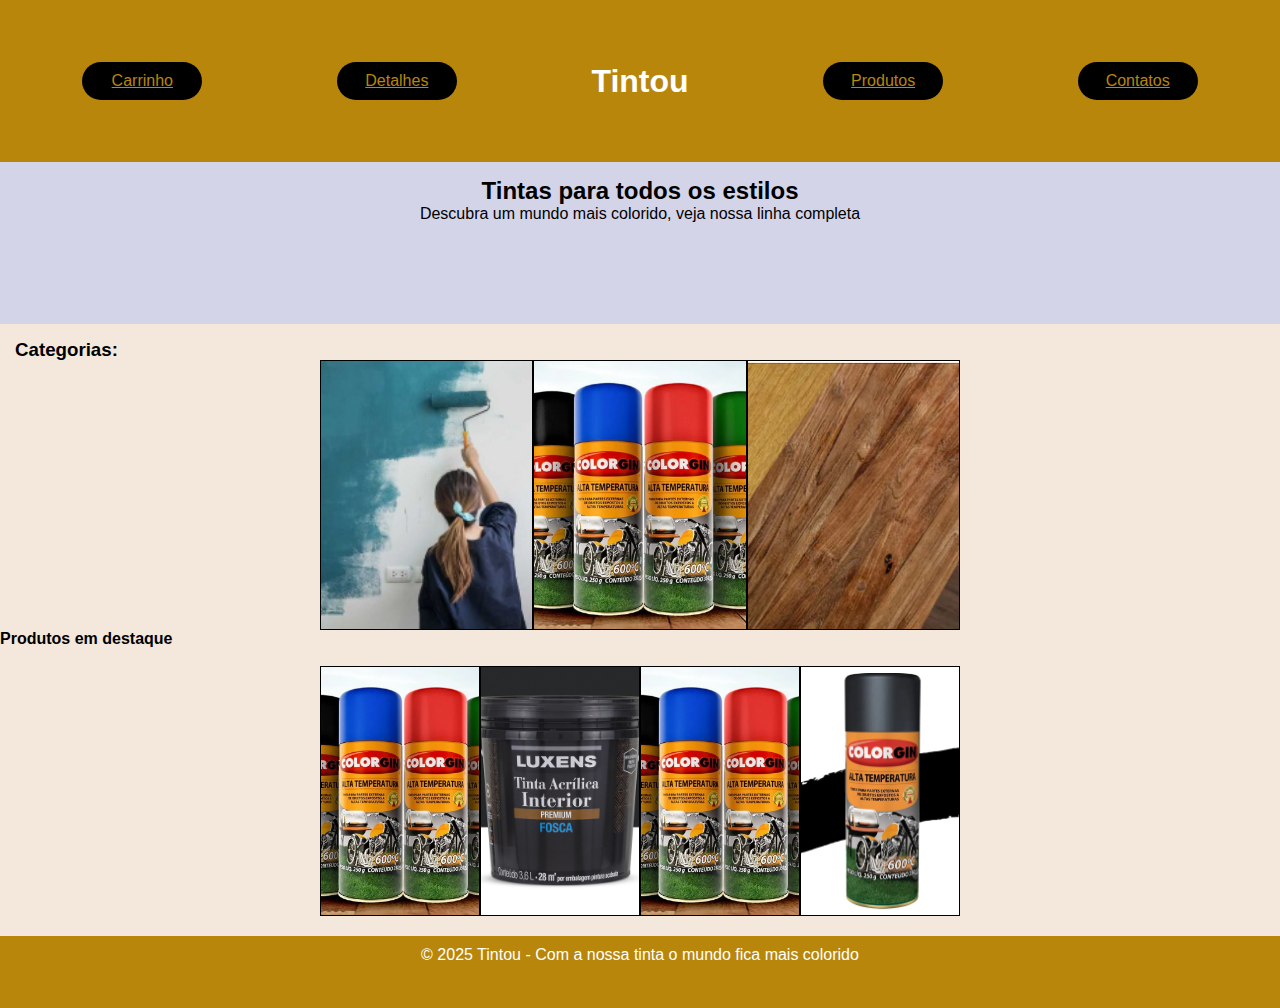
<file: Trabalho-1/index.html>
<!DOCTYPE html>
<html lang="pt-br">

<head>
    <meta charset="UTF-8">
    <meta name="viewport" content="width=device-width, initial-scale=1.0">
    <title>Tintas</title>

    <style>

        *{
            padding: 0%;
            margin: 0%;
            font-family:'Lucida Sans', 'Lucida Sans Regular', 'Lucida Grande', 'Lucida Sans Unicode', Geneva, Verdana, sans-serif;
        }

        body{

            background-color: #f3e8db;
        }

        .container{

            display: grid;
            grid-template-areas: 
            
            'header header header'
            'titulo titulo titulo'
            'categoria categoria categoria'
            'tipo tipo tipo'
            'destaque destaque destaque'
            'tintas tintas tintas'
            'footer footer footer'
            ;

            grid-auto-rows: 18vh 18vh 4vh 30vh 4vh 30vh 8vh;
        }

        header{
            grid-area: header;
            background-color: darkgoldenrod;
            text-align: center;
            color: white;
            padding: 15px;
            display: flex;
            justify-content: space-around;
            align-items: center;
            /* COLOCAR OS LINK COM A MESMA COR DO TEXTO E DAR ESPAÇO ENTRE ELES  */
        }

        .titulo{
                grid-area: titulo;
                background-color: rgb(212, 212, 233);
                text-align: center;
                padding: 15px;
        }

        .categoria{
                grid-area: categoria;
                padding: 15px;
                
        }
        

        .tipo{

            grid-area: tipo;
            display: flex;
            width: 50%;
            max-width: 1000px;
            position: relative;
            left: 25vw;
            
        }

        .item{
            flex: 1;
            overflow: hidden;
            transition: linear 0.4s;
            cursor: pointer;
            border: solid black 1px;
        }

        .item img{
                width: 100%;
                height: 100%;
                object-fit: cover; /* deixa a img sem distorcer*/
                transition: linear 0.4s;
                display: block;
        }

        .tipo:hover .item{
            flex: 1;
        }

        .tipo .item:hover {

            flex: 5;
        }

        .destaque{
            grid-area: destaque;
            padding-bottom: 15px;
        }

        .tintas{

            grid-area: tintas;
            display: flex;
            gap: 0px;
            width: 50%;
            max-width: 1000px;
            position: relative;
            left: 25vw;
            margin-bottom: 20px;

        }

        .tintas:hover .item{
            flex: 1;
        }

        .tintas .item:hover {

            flex: 5;
        }

        footer{
            grid-area: footer;
            background-color: darkgoldenrod;
            text-align: center;
            color: white;
            padding: 10px;
            
        }

        header a{
            background-color: black;
            color:darkgoldenrod;
            padding: 10px;
            width: 100px;
            border-radius: 20px;
            
        }
    @media (min-width: 400px) and (max-width: 800px) {


        header {
                flex-direction: column; 
                gap: 10px; 
            }


            .tipo,
            .tintas {
                width: 90%; 
                left: 0; 
                margin: auto; 
                flex-direction: column;
                height: auto; 
            }


            .item {
                height: 200px; 
                margin-bottom: 10px; 
            }


            .container {
                grid-auto-rows: auto; 
            }


            .titulo h2 {
                font-size: 10px;
            }

            .titulo p {
                font-size: 10px;
            }

    }
        
    </style>

</head>

<body>
    <div class="container">
    <header>
        <a href="carrinhoCompras.html" class="headermenu">Carrinho</a>
        <a href="listagemDetalhes.html" class="headermenu">Detalhes</a>
        <h1> Tintou </h1>
        <a href="listagemProduto.html" class="headermenu">Produtos</a>
        <a href="paginaContato.html" class="headermenu">Contatos</a>
    </header>

    <div class="titulo">
        <h2>Tintas para todos os estilos</h2>
        <p>Descubra um mundo mais colorido, veja nossa linha completa</p>
    </div>  

    <div class="categoria"> 
        <h3> Categorias:</h3>
    </div>

    <div class="tipo"> 
        <!-- Fazer o menu respansivo-->
        <div class="item"> 
            
            <a href="listagemProduto.html"></a><img src="Img/paredet_1.png" alt="tinta de parede"></a>
        
        </div>
        <div class="item"> 
            
            <a href="listagemProduto.html"><img src="Img/Spray_1.png" alt="tinta spray"></a>
            
            </div>
        <div class="item"> 
            <a href="listagemProduto.html"> <img src="Img/tinta madeirat_1.png" alt="tinta para madeira"> </a>
        
        </div>
        
    </div>
    <div class="destaque">
        <h4>Produtos em destaque</h4>
    </div>

    <div class="tintas">
        <div class="item"> <a href=""><img src="Img/Spray_1.png" alt="" > </a></div>
        <div class="item"> <a href=""><img src="Img/tinta_acrilica_fosca_premium_interior_preto_3,6l_91917672_9c30_600x600.jpg" alt="" > </a></div>
        <div class="item"> <a href=""><img src="Img/Spray_1.png" alt="" > </a></div>
        <div class="item"> <a href=""><img src="Img/tinta-spray-alta-temperatura-preto-300ml-sherwin-williams1-99c06e77a14fa837b216795076243439-1024-1024.png" alt=""></a></div>
      
    </div>

    <footer>
        <p>© 2025 Tintou - Com a nossa tinta o mundo fica mais colorido</p>
    </footer>

    </div>

</body>

</html>
</file>
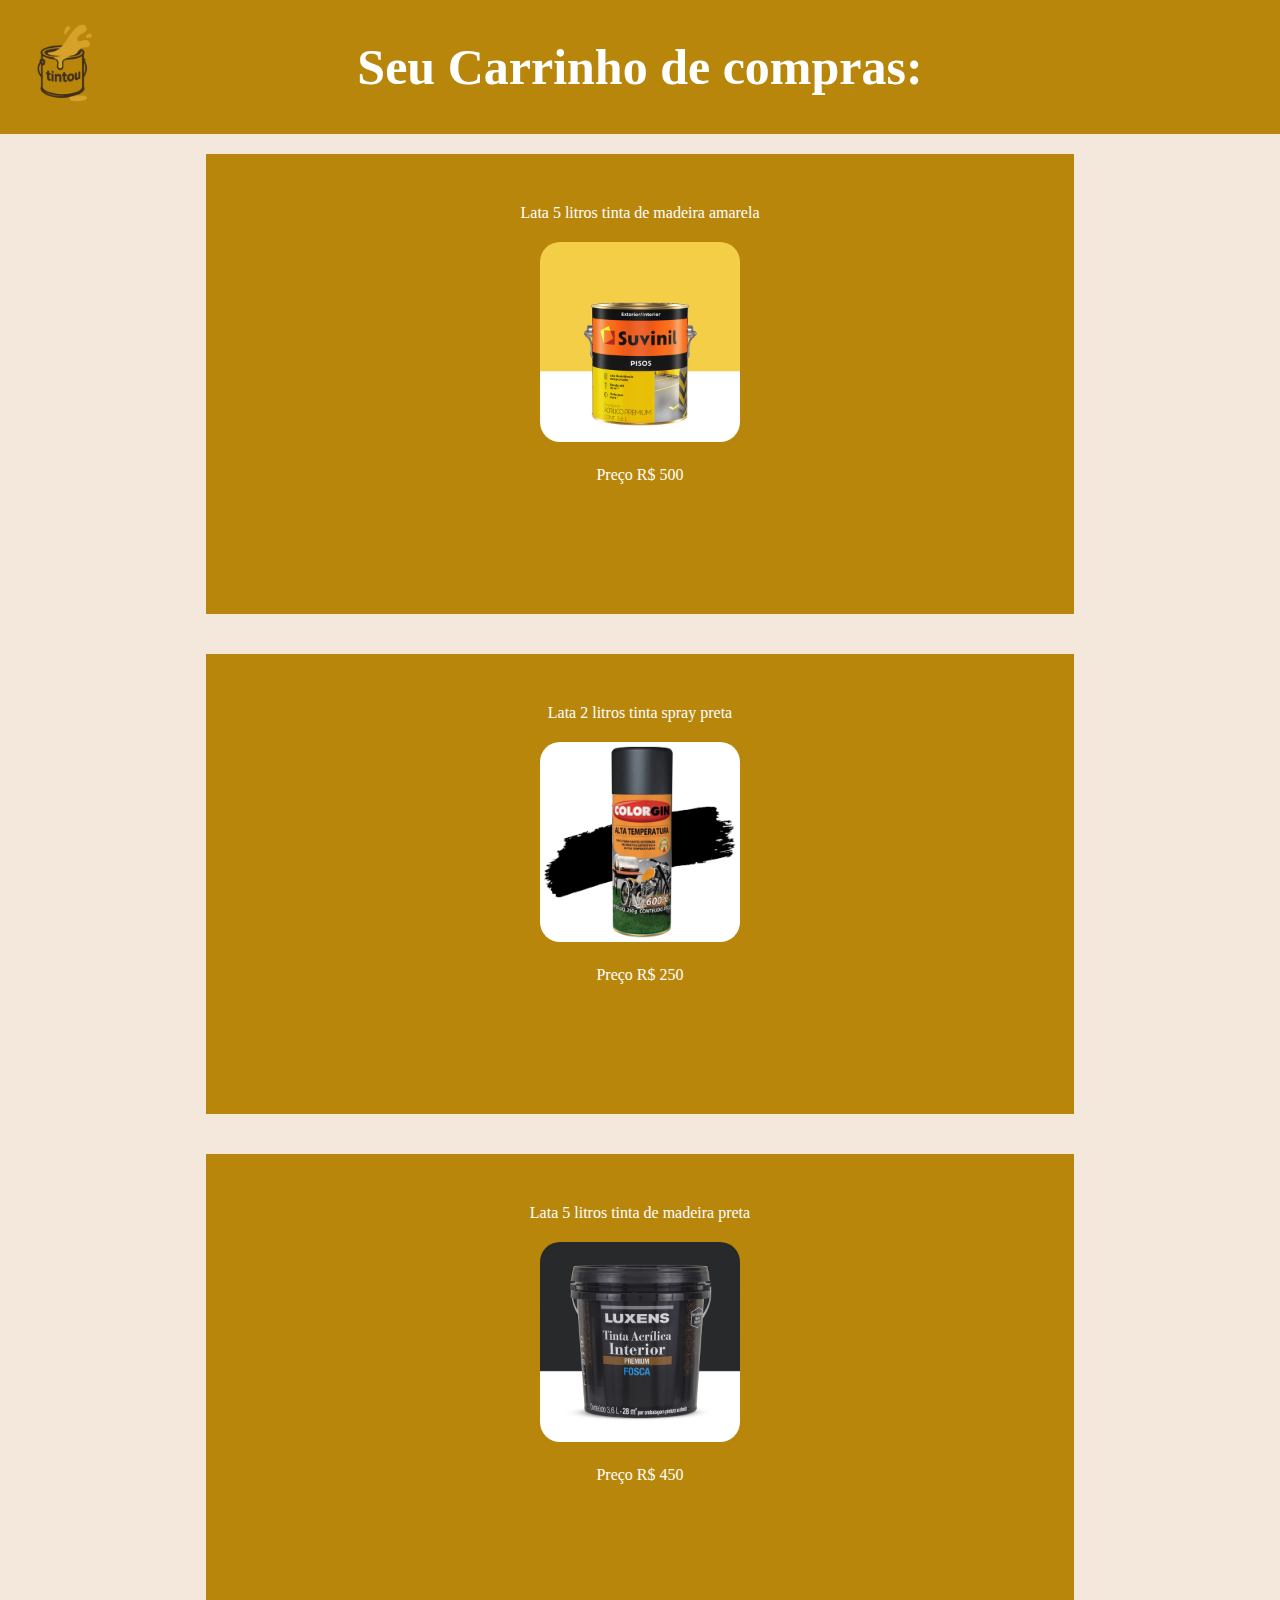
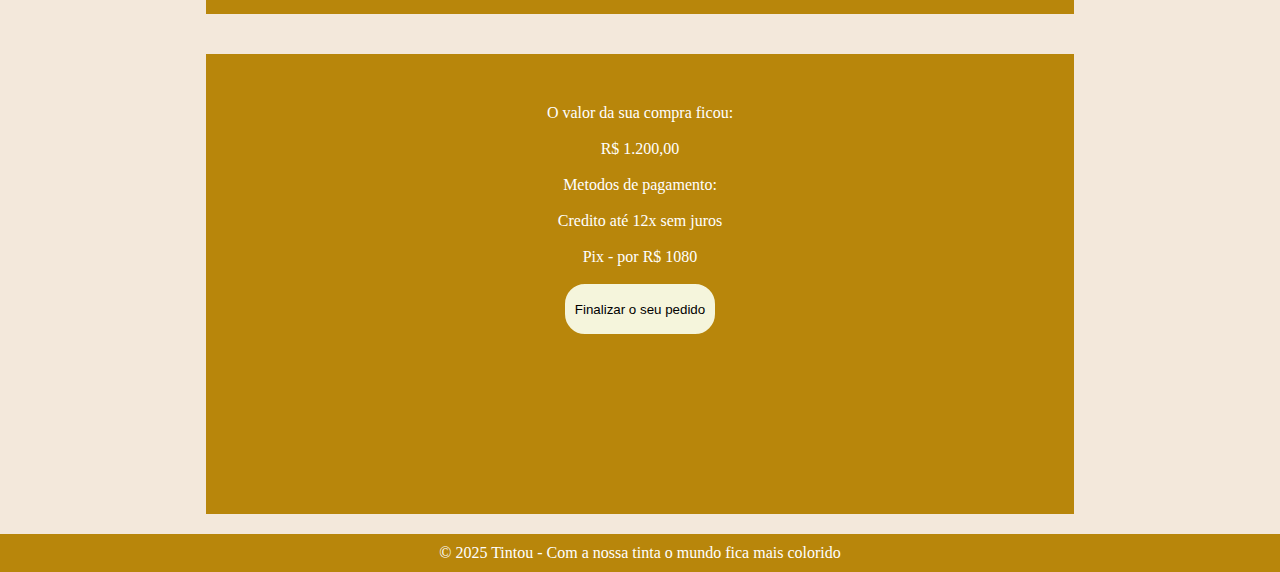
<file: Trabalho-1/carrinhoCompras.html>
<!DOCTYPE html>
<html lang="pt-br">
<head>
    <meta charset="UTF-8">
    <meta name="viewport" content="width=device-width, initial-scale=1.0">
    <title>Carrinho de compras</title>
</head>

    <style>

        *{
            padding: 0;
            margin: 0;
            color: white;
        }

        body{

            background-color: #f3e8db;
        }

        container{
            display: grid;
            grid-template-areas: 
            'header'
            'compras'
            'compras'
            'compras'
            'footer'
            ;

            grid-auto-rows: 18vh 20vh 20vh 20vh 12vh;
        }

        header{
            grid-area: header;
            background-color: darkgoldenrod;
            padding: 15px;
            display: flex;
            justify-content: space-between;
            align-items: center;

        }

        header p{

            height: 100px;
            width: 100px;
        }

        @media (min-width: 400px) and (max-width: 800px) {
            
            header p{
                
            }
        }

        .compras{

            grid-area: compras;

            display: flex;
            flex-flow: column wrap;
            justify-content: space-around;
            align-items: center;
        }

        .item{
            height: 40vh;
            width: 60vw;
            background-color: darkgoldenrod;
            color: white;
            margin-bottom: 20px;
            margin-top: 20px;
            text-align: center;
            padding: 50px;

        }

        footer{

            grid-area: footer;
            background-color: darkgoldenrod;
            text-align: center;
            color: white;
            padding: 10px;
        }

        
        .h1{
            color: white;
            font-size: 50px;
        } 

        .imglogo{
            
            height: 100px;
            width: 100px;
        }  


        .item img{

            width: 200px;
            height: 200px;
            border-radius: 20px;
            margin: 20px;
        }
        
        button{

            height: 50px;
            width: 150px;
            border-radius: 20px;
            background-color: beige;
            border: beige solid 2px;
        }
        button p {
            color: black;
        }
    </style>

<body>
    <div class="container">
        <header>
            <a href="index.html"> <img class="imglogo" src="Img/ChatGPT Image 6 de abr. de 2025, 23_24_38.png" alt=""></a>
            <h1 class="h1">Seu Carrinho de compras:</h1>
            <p></p>
        </header>

        <div class="compras">
            <div class="item">

                <p> Lata 5 litros tinta de madeira amarela</p>
                <a href="listagemProduto.html"><img src="Img/tinta_piso_amarelo_demarcacao_3,6l_90707561_0001_600x600.jpg" alt="Lata de tinta"></a>
                <p>Preço R$ 500</p>
                

            </div>
            <div class="item">
                <p> Lata 2 litros tinta spray preta</p>
                <a href="listagemProduto.html"><img src="Img/tinta-spray-alta-temperatura-preto-300ml-sherwin-williams1-99c06e77a14fa837b216795076243439-1024-1024.png" alt="Lata de tinta"></a>
                <p>Preço R$ 250</p>

            </div>
            <div class="item">
                <p> Lata 5 litros tinta de madeira preta</p>
                <a href="listagemProduto.html"><img src="Img/tinta_acrilica_fosca_premium_interior_preto_3,6l_91917672_9c30_600x600.jpg" alt="Lata de tinta"></a>
                <p>Preço R$ 450</p>

            </div>

            <div class="item">
                <p>O valor da sua compra ficou:</p><br>
                <p>R$ 1.200,00</p><br>
                <p>Metodos de pagamento:</p><br>
                <p>Credito até 12x sem juros</p><br>
                <p>Pix - por R$ 1080</p><br>

                    <button>
                        <p>Finalizar o seu pedido</p>
                    </button>
                
            </div>
        </div>


        <footer> © 2025 Tintou - Com a nossa tinta o mundo fica mais colorido</footer>






    </div>

</body>
</html>
</file>
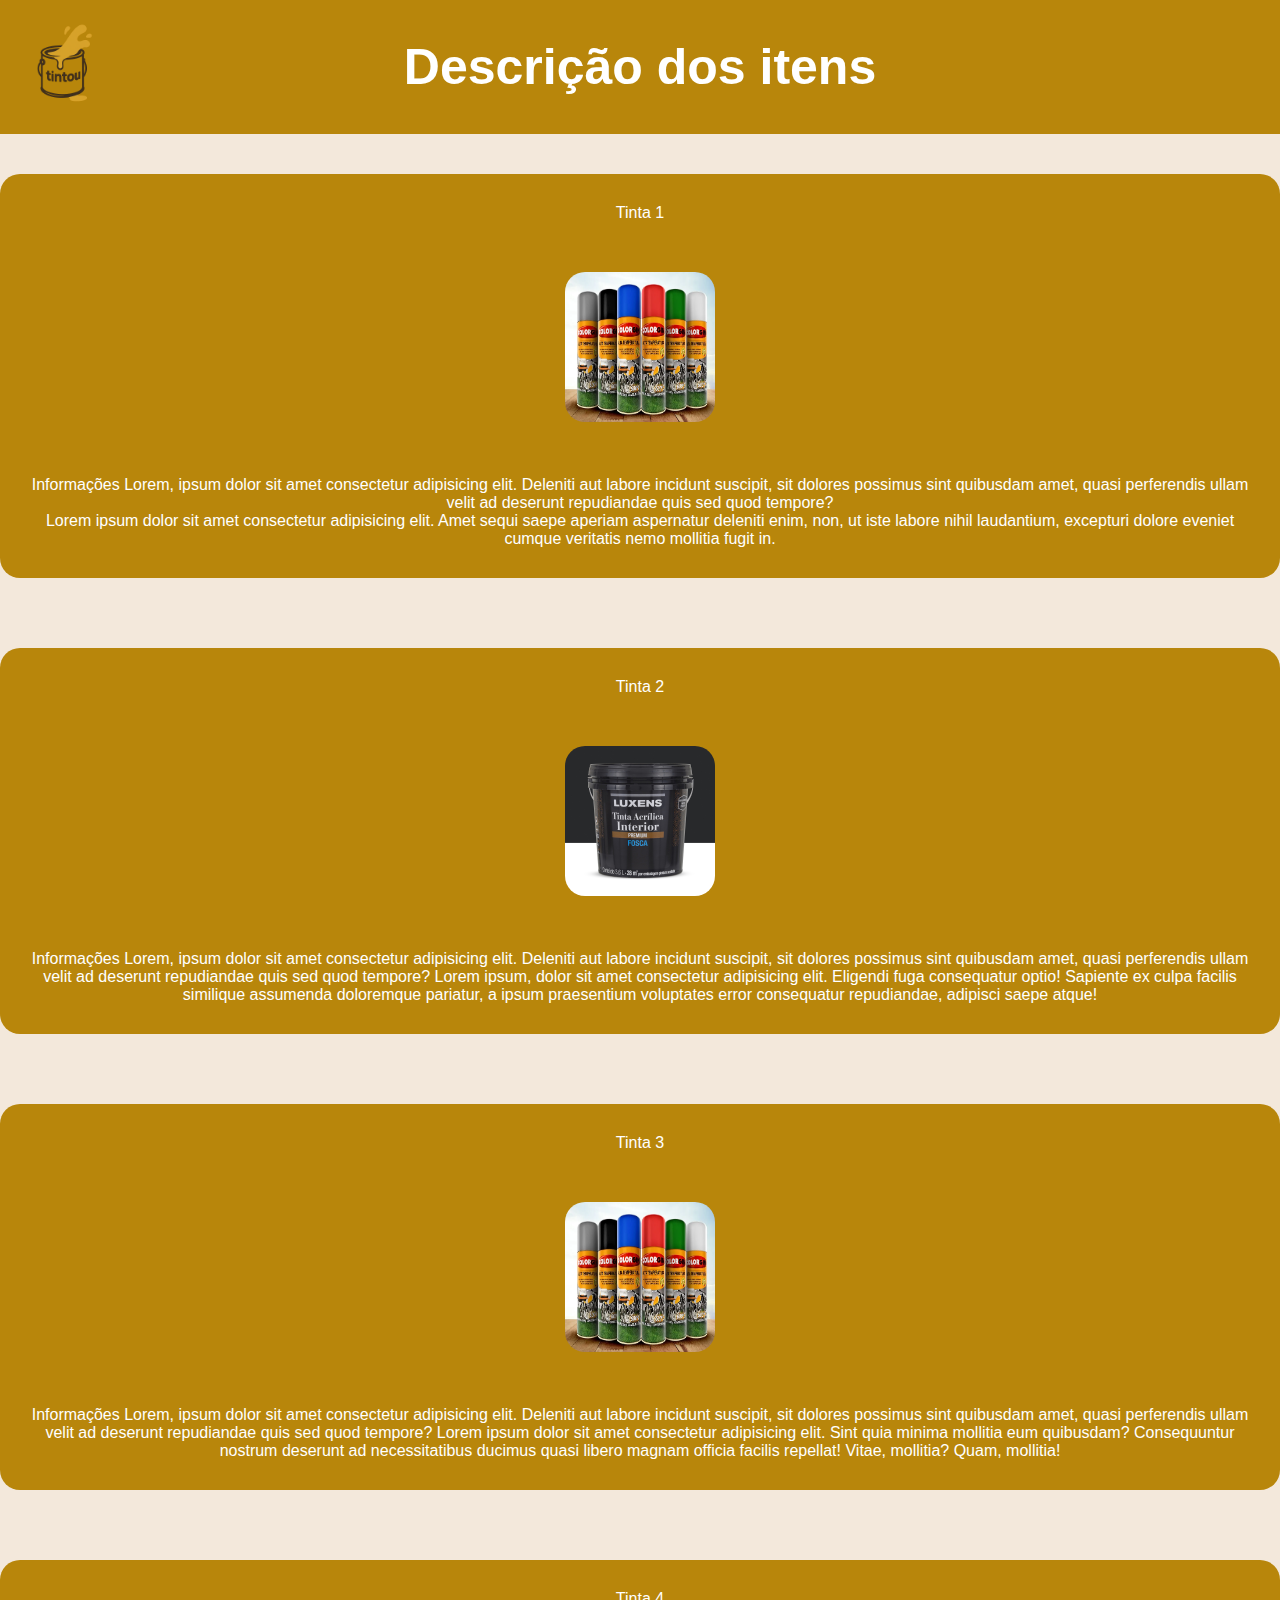
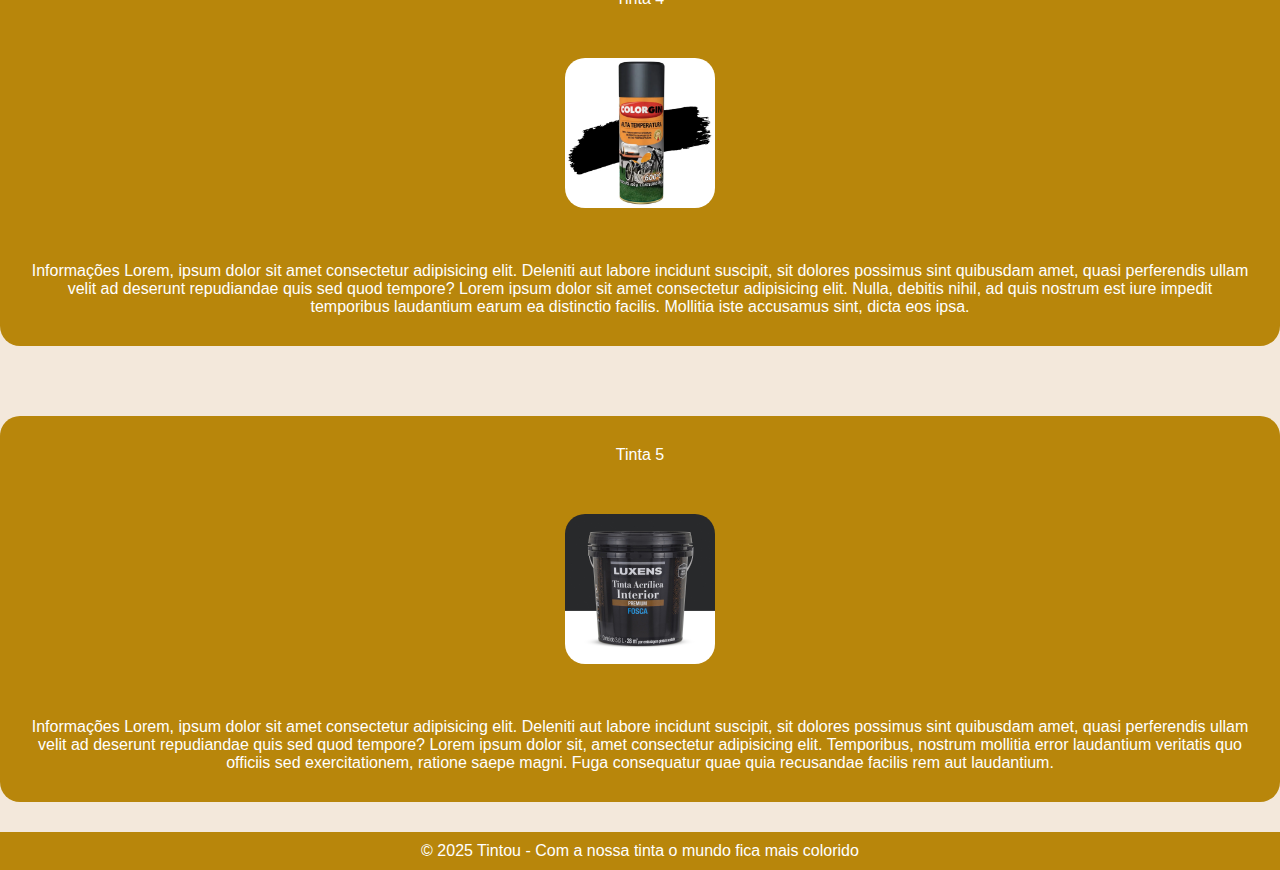
<file: Trabalho-1/listagemDetalhes.html>
<!DOCTYPE html>
<html lang="en">
<head>
    <meta charset="UTF-8">
    <meta name="viewport" content="width=device-width, initial-scale=1.0">
    <title>Detalhes</title>
    <link rel="stylesheet" href="CSS/styleDetalhes.css">
    <link rel="shortcut icon" type="image/ico" href="Img/Logos/LOGO.png">
</head>
<body>

    <header>
        <a href="index.html"> <img class="imglogo" src="Img/ChatGPT Image 6 de abr. de 2025, 23_24_38.png" alt=""></a>
        <h1 class="h1">Descrição dos itens</h1>
        <p></p>
    </header>


    <div class="container">
        <div class="lista">
                <p>Tinta 1</p>
                <img src="Img/Spray_1.png" alt="">
                <P>Informações Lorem, ipsum dolor sit amet consectetur adipisicing elit. Deleniti aut labore incidunt suscipit, sit dolores possimus sint quibusdam amet, quasi perferendis ullam velit ad deserunt repudiandae quis sed quod tempore?</P>
                <p>	Lorem ipsum dolor sit amet consectetur adipisicing elit. Amet sequi saepe aperiam aspernatur deleniti enim, non, ut iste labore nihil laudantium, excepturi dolore eveniet cumque veritatis nemo mollitia fugit in.</p>
        </div>
        <div class="lista">
            <p>Tinta 2</p>
                <img src="Img/tinta_acrilica_fosca_premium_interior_preto_3,6l_91917672_9c30_600x600.jpg" alt="">
                <P>Informações Lorem, ipsum dolor sit amet consectetur adipisicing elit. Deleniti aut labore incidunt suscipit, sit dolores possimus sint quibusdam amet, quasi perferendis ullam velit ad deserunt repudiandae quis sed quod tempore? Lorem ipsum, dolor sit amet consectetur adipisicing elit. Eligendi fuga consequatur optio! Sapiente ex culpa facilis similique assumenda doloremque pariatur, a ipsum praesentium voluptates error consequatur repudiandae, adipisci saepe atque!</P>
        </div>
        <div class="lista">
            <p>Tinta 3</p>
                <img src="Img/Spray_1.png" alt="">
                <P>Informações Lorem, ipsum dolor sit amet consectetur adipisicing elit. Deleniti aut labore incidunt suscipit, sit dolores possimus sint quibusdam amet, quasi perferendis ullam velit ad deserunt repudiandae quis sed quod tempore? Lorem ipsum dolor sit amet consectetur adipisicing elit. Sint quia minima mollitia eum quibusdam? Consequuntur nostrum deserunt ad necessitatibus ducimus quasi libero magnam officia facilis repellat! Vitae, mollitia? Quam, mollitia!</P>
        </div>
        <div class="lista">
            <p>Tinta 4</p>
                <img src="Img/tinta-spray-alta-temperatura-preto-300ml-sherwin-williams1-99c06e77a14fa837b216795076243439-1024-1024.png" alt="">
                <P>Informações Lorem, ipsum dolor sit amet consectetur adipisicing elit. Deleniti aut labore incidunt suscipit, sit dolores possimus sint quibusdam amet, quasi perferendis ullam velit ad deserunt repudiandae quis sed quod tempore? Lorem ipsum dolor sit amet consectetur adipisicing elit. Nulla, debitis nihil, ad quis nostrum est iure impedit temporibus laudantium earum ea distinctio facilis. Mollitia iste accusamus sint, dicta eos ipsa.</P>
        </div>
        <div class="lista">
            <p>Tinta 5</p>
                <img src="Img/tinta_acrilica_fosca_premium_interior_preto_3,6l_91917672_9c30_600x600.jpg" alt="">
                <P>Informações Lorem, ipsum dolor sit amet consectetur adipisicing elit. Deleniti aut labore incidunt suscipit, sit dolores possimus sint quibusdam amet, quasi perferendis ullam velit ad deserunt repudiandae quis sed quod tempore? Lorem ipsum dolor sit, amet consectetur adipisicing elit. Temporibus, nostrum mollitia error laudantium veritatis quo officiis sed exercitationem, ratione saepe magni. Fuga consequatur quae quia recusandae facilis rem aut laudantium.</P>
        </div>
    </div>

    <footer> © 2025 Tintou - Com a nossa tinta o mundo fica mais colorido</footer>
</body>
</html>
</file>
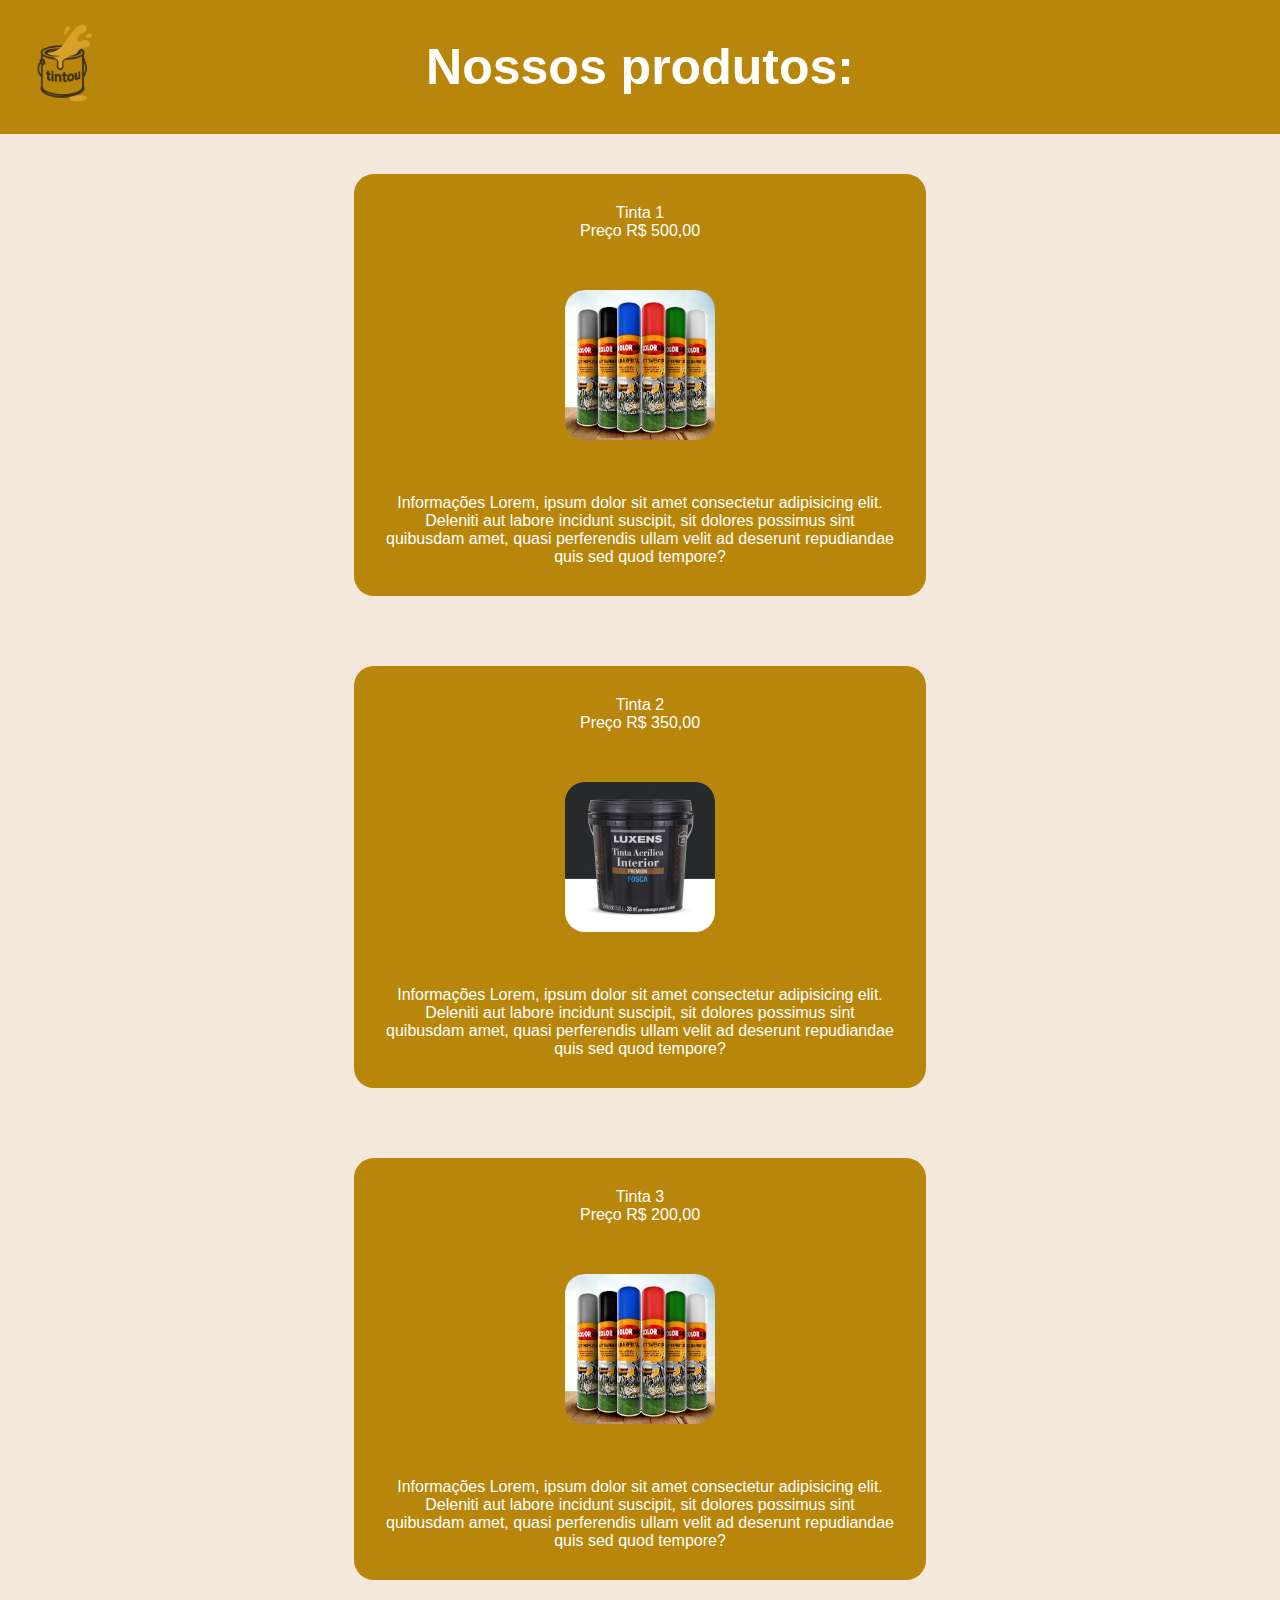
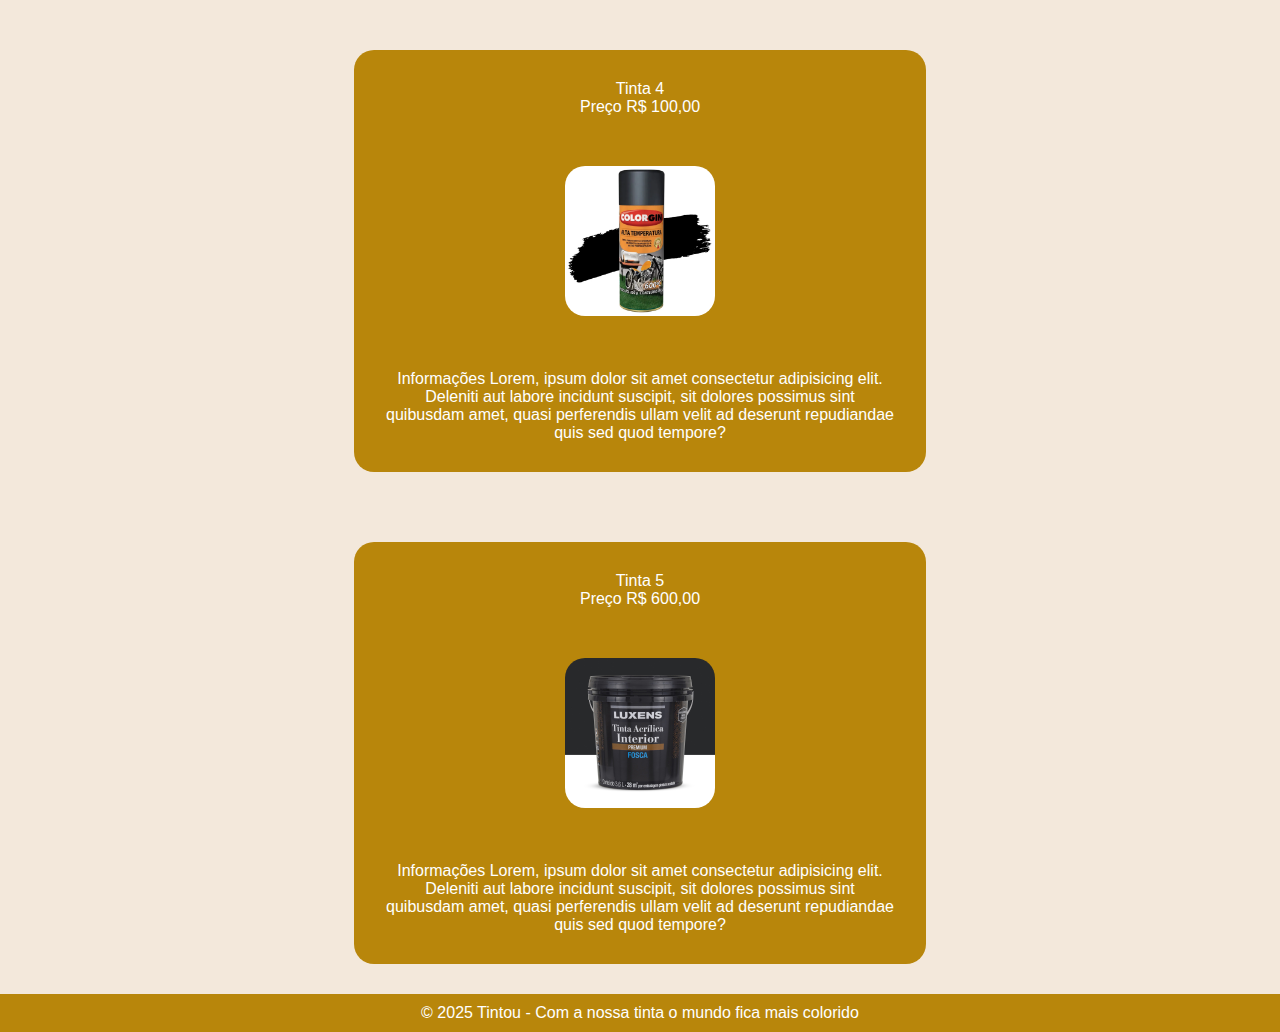
<file: Trabalho-1/listagemProduto.html>
<!DOCTYPE html>
<html lang="en">
<head>
    <meta charset="UTF-8">
    <meta name="viewport" content="width=device-width, initial-scale=1.0">
    <title>Produtos</title>
    <link rel="stylesheet" href="CSS/styleProuto.css">
    <link rel="shortcut icon" type="image/ico" href="Img/Logos/LOGO.png">
</head>
<body>

    <header>
        <a href="index.html"> <img class="imglogo" src="Img/ChatGPT Image 6 de abr. de 2025, 23_24_38.png" alt=""></a>
        <h1 class="h1">Nossos produtos: </h1>
        <p></p>
    </header>


    <div class="container">
        <div class="lista">
                <p>Tinta 1</p>
                <p>Preço R$ 500,00</p>
                <img src="Img/Spray_1.png" alt="">
                <P>Informações Lorem, ipsum dolor sit amet consectetur adipisicing elit. Deleniti aut labore incidunt suscipit, sit dolores possimus sint quibusdam amet, quasi perferendis ullam velit ad deserunt repudiandae quis sed quod tempore?</P>
        </div>
        <div class="lista">
            <p>Tinta 2</p>
            <p>Preço R$ 350,00</p>
                <img src="Img/tinta_acrilica_fosca_premium_interior_preto_3,6l_91917672_9c30_600x600.jpg" alt="">
                <P>Informações Lorem, ipsum dolor sit amet consectetur adipisicing elit. Deleniti aut labore incidunt suscipit, sit dolores possimus sint quibusdam amet, quasi perferendis ullam velit ad deserunt repudiandae quis sed quod tempore?</P>
        </div>
        <div class="lista">
            <p>Tinta 3</p>
            <p>Preço R$ 200,00</p>
                <img src="Img/Spray_1.png" alt="">
                <P>Informações Lorem, ipsum dolor sit amet consectetur adipisicing elit. Deleniti aut labore incidunt suscipit, sit dolores possimus sint quibusdam amet, quasi perferendis ullam velit ad deserunt repudiandae quis sed quod tempore?</P>
        </div>
        <div class="lista">
            <p>Tinta 4</p>
            <p>Preço R$ 100,00</p>
                <img src="Img/tinta-spray-alta-temperatura-preto-300ml-sherwin-williams1-99c06e77a14fa837b216795076243439-1024-1024.png" alt="">
                <P>Informações Lorem, ipsum dolor sit amet consectetur adipisicing elit. Deleniti aut labore incidunt suscipit, sit dolores possimus sint quibusdam amet, quasi perferendis ullam velit ad deserunt repudiandae quis sed quod tempore?</P>
        </div>
        <div class="lista">
            <p>Tinta 5</p>
            <p>Preço R$ 600,00</p>
                <img src="Img/tinta_acrilica_fosca_premium_interior_preto_3,6l_91917672_9c30_600x600.jpg" alt="">
                <P>Informações Lorem, ipsum dolor sit amet consectetur adipisicing elit. Deleniti aut labore incidunt suscipit, sit dolores possimus sint quibusdam amet, quasi perferendis ullam velit ad deserunt repudiandae quis sed quod tempore?</P>
        </div>
    </div>

    <footer> © 2025 Tintou - Com a nossa tinta o mundo fica mais colorido</footer>
</body>
</html>
</file>
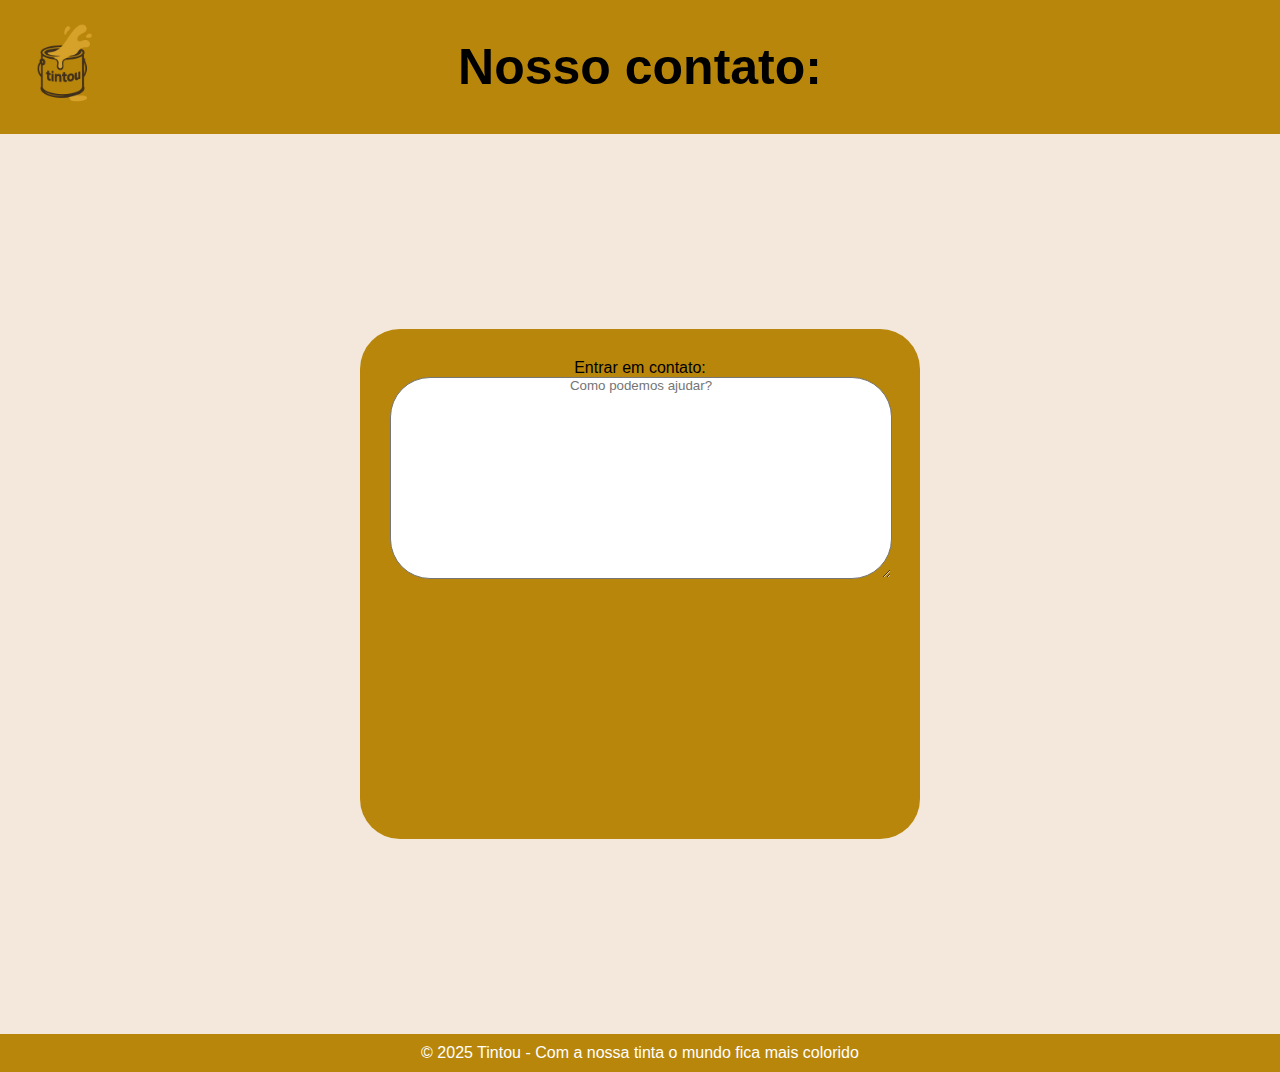
<file: Trabalho-1/paginaContato.html>
<!DOCTYPE html>
<html lang="pt-br">
<head>
    <meta charset="UTF-8">
    <meta name="viewport" content="width=device-width, initial-scale=1.0">
    <title>Contato</title>
    <link rel="stylesheet" href="CSS/styleContato.css">
    <link rel="shortcut icon" type="image/ico" href="Img/Logos/LOGO.png">
</head>
<body>

    <header>
        <a href="index.html"> <img class="imglogo" src="Img/ChatGPT Image 6 de abr. de 2025, 23_24_38.png" alt=""></a>
        <h1 class="h1">Nosso contato:</h1>
        <p></p>
    </header>


    <div class="container">
        <div>
    <label for="mensagem">Entrar em contato:</label><br>
    <textarea id="mensagem" name="mensagem" placeholder="Como podemos ajudar?"></textarea>
    
    
</div> 
    </div>

    <footer> © 2025 Tintou - Com a nossa tinta o mundo fica mais colorido</footer>
</body>
</html>
</file>
<file: Trabalho-1/CSS/styleDetalhes.css>
*{
    margin: 0;
    padding: 0;
    color: white;
    font-family:'Lucida Sans', 'Lucida Sans Regular', 'Lucida Grande', 'Lucida Sans Unicode', Geneva, Verdana, sans-serif;
}

body{

    background-color: #f3e8db;
}
header{
    grid-area: header;
    background-color: darkgoldenrod;
    padding: 15px;
    display: flex;
    justify-content: space-between;
    align-items: center;

}

header p{

    height: 100px;
    width: 100px;
}

.h1{
    color: white;
    font-size: 50px;
} 

.imglogo{
    
    height: 100px;
    width: 100px;
}  

.container img{

    width: 150px;
    height: 150px;
    border-radius: 20px;
    margin: 50px;
}        

.container{

    display: flex;
    align-items: center;
    align-items: center;
    flex-flow: column wrap;
}

.lista{

    background-color: darkgoldenrod;
    text-align: center;
    padding: 30px;
    margin-bottom: 30px;
    margin-top: 40px;
    border-radius: 20px;

}

footer{

    grid-area: footer;
    background-color: darkgoldenrod;
    text-align: center;
    color: white;
    padding: 10px;
}
</file>
<file: Trabalho-1/CSS/styleProuto.css>
*{
    margin: 0;
    padding: 0;
    color: white;
    font-family:'Lucida Sans', 'Lucida Sans Regular', 'Lucida Grande', 'Lucida Sans Unicode', Geneva, Verdana, sans-serif;
}

body{

    background-color: #f3e8db;
}
header{
    grid-area: header;
    background-color: darkgoldenrod;
    padding: 15px;
    display: flex;
    justify-content: space-between;
    align-items: center;

}

header p{

    height: 100px;
    width: 100px;
}

.h1{
    font-size: 50px;
} 

.imglogo{
    
    height: 100px;
    width: 100px;
}  

.container img{

    width: 150px;
    height: 150px;
    border-radius: 20px;
    margin: 50px;
}        

@media (min-width: 400px) and (max-width: 800px){

    .container img{
        
        width: 80px;
        height: 80px;

    }
}


.container{

    display: flex;
    align-items: center;
    align-items: center;
    flex-flow: column wrap;
}

.lista{

    background-color: darkgoldenrod;
    text-align: center;
    padding: 30px;
    margin-bottom: 30px;
    margin-top: 40px;
    width: 40vw;
    border-radius: 20px;

}

footer{

        
        background-color: darkgoldenrod;
        text-align: center;
        color: white;
        padding: 10px;
}
</file>
<file: Trabalho-1/CSS/styleContato.css>
*{
    padding: 0%;
    margin: 0%;
    font-family:'Lucida Sans', 'Lucida Sans Regular', 'Lucida Grande', 'Lucida Sans Unicode', Geneva, Verdana, sans-serif;

}


header{
    grid-area: header;
    background-color: darkgoldenrod;
    padding: 15px;
    display: flex;
    justify-content: space-between;
    align-items: center;

}

header p{

    height: 100px;
    width: 100px;
}

.h1{
    font-size: 50px;
} 

.imglogo{
    
    height: 100px;
    width: 100px;
}  


.container{

    background-color: #f3e8db;
    display: flex;
    justify-content: center;
    align-items: center;
    height: 100vh;
    width: 100vw;
}

.container div{
    text-align: center;
    background-color: darkgoldenrod;
    height: 50vh;
    width: 50vw;
    border-radius: 40px;
    padding: 30px;
    max-width: 500px;
    max-height: 500px;
}

textarea{

    width: 100%;  
    min-height: 200px; 
    border-radius: 40px;
    text-align: center;
}

footer{

        
        background-color: darkgoldenrod;
        text-align: center;
        color: white;
        padding: 10px;
}
</file>
